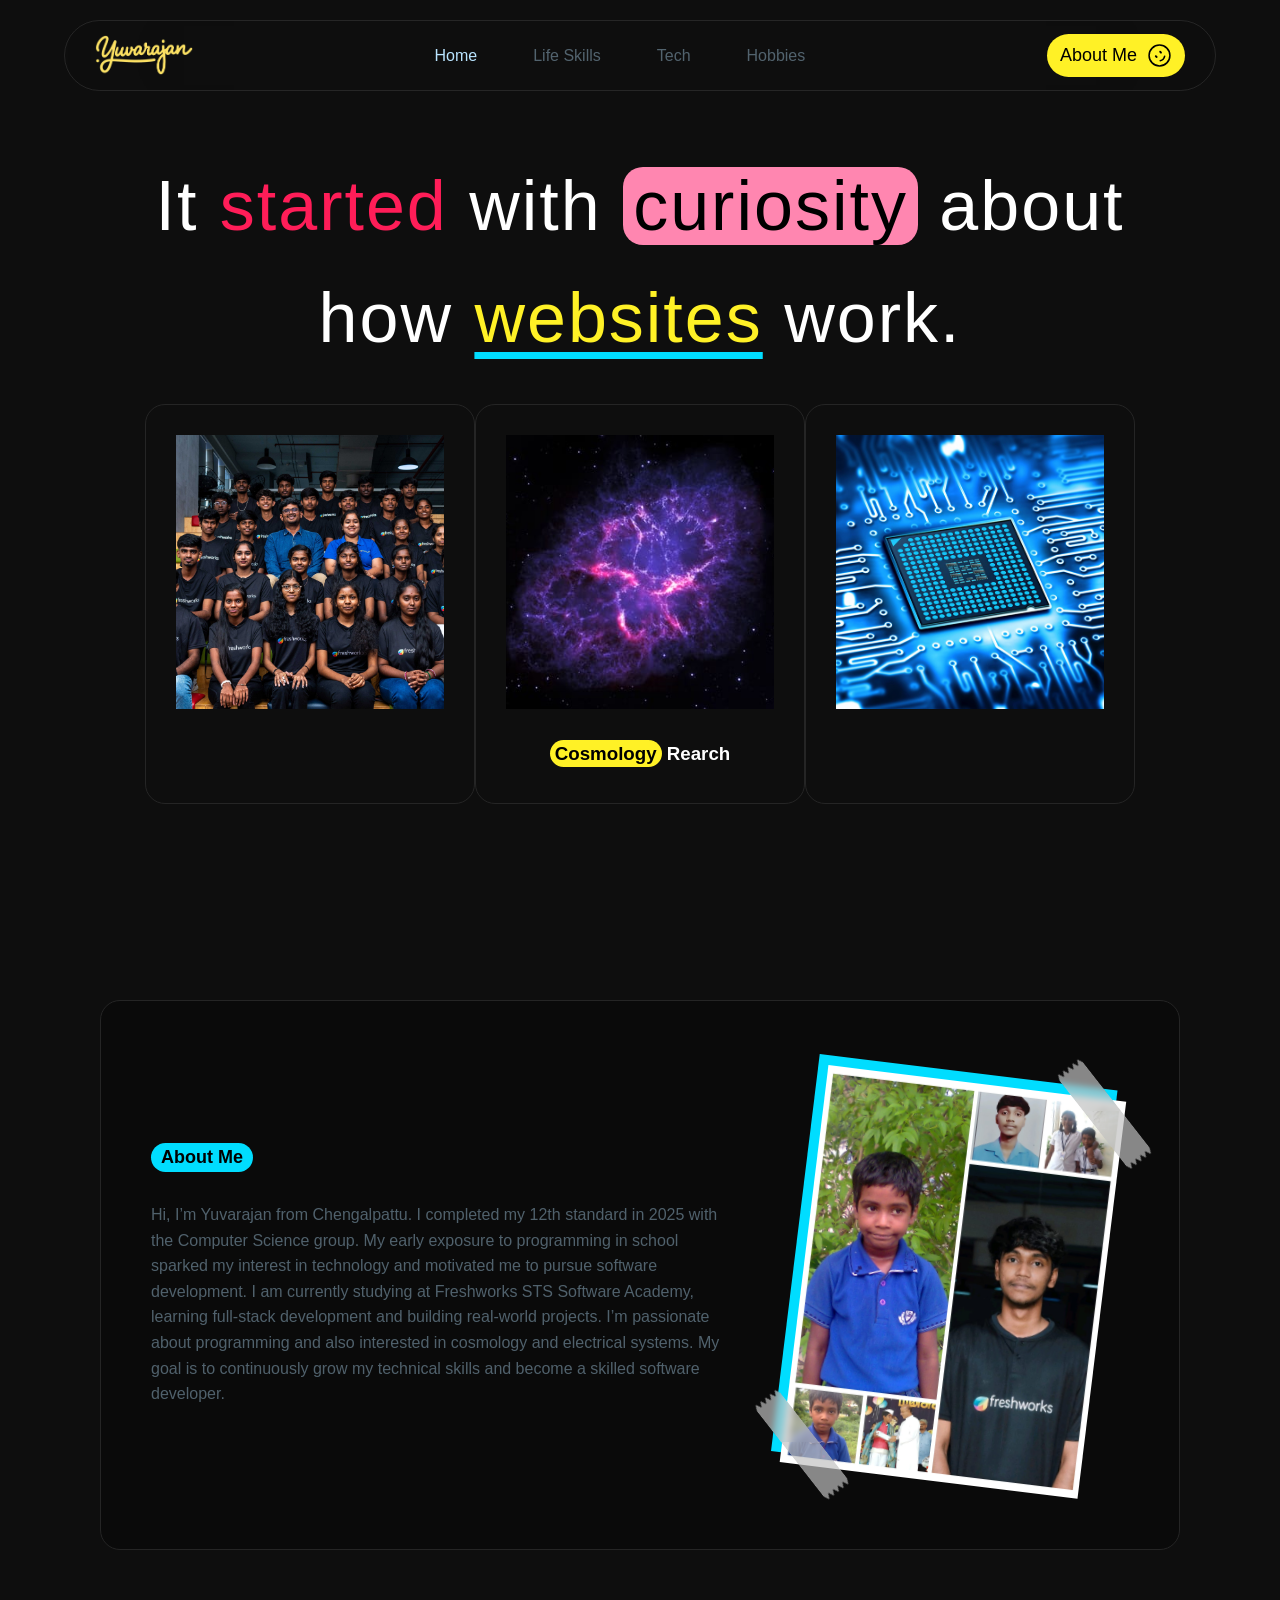
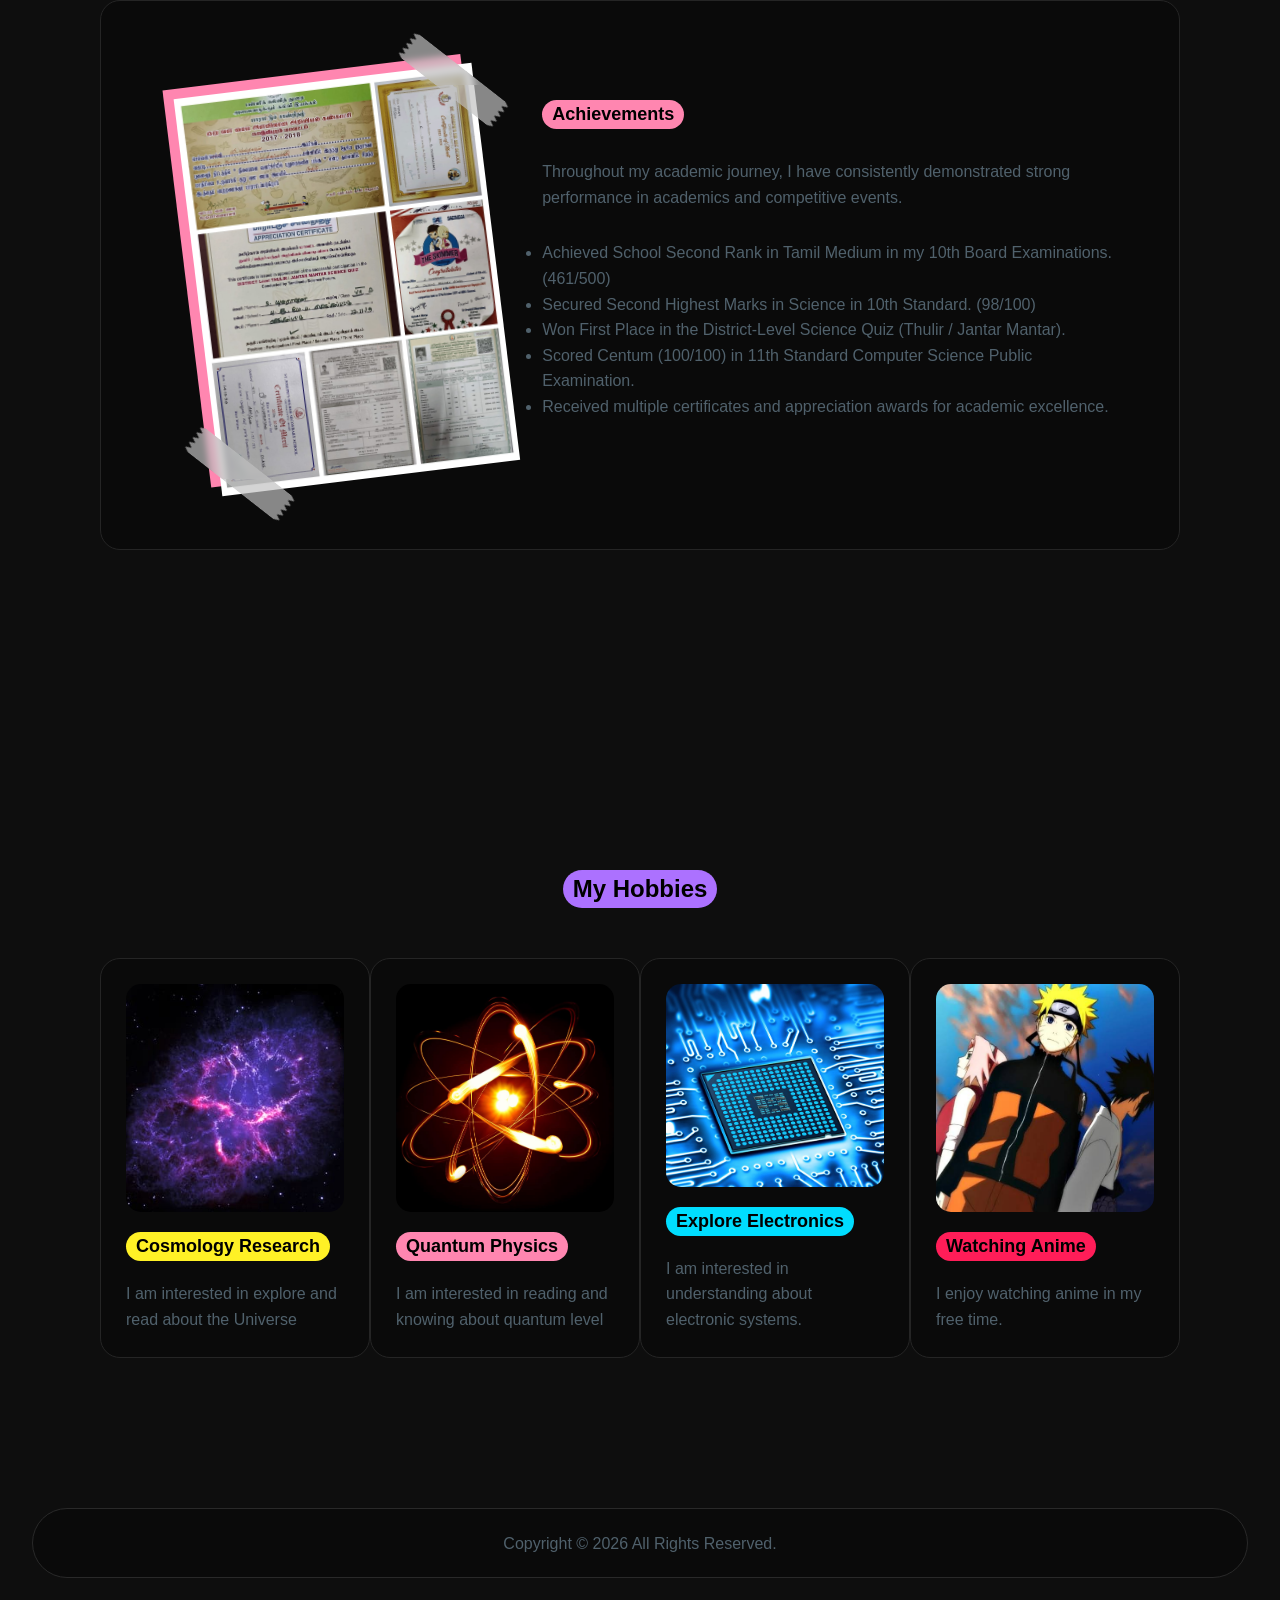
<file: page/aboutme.html>
<!DOCTYPE html>
<html lang="en">
<head>
    <meta charset="UTF-8">
    <meta name="viewport" content="width=device-width, initial-scale=1.0">
    <title>About Me</title>
    <link rel="stylesheet" href="../assets/style.css">
</head>
<body>
    <header class="header">
        <nav class="navbar opening-animation">
            <img class="nav-image" src="../images/navbar-image.png" alt="">
            <ul class="nav-links">
                <a href="../index.html#home" class="nav-link home active"><li>Home</li></a>
                <a href="../index.html#skills" class="nav-link skills"><li>Life Skills</li></a>
                <a href="../index.html#projects" class="nav-link projects"><li>Tech</li></a>
                <a href="#hobbies" class="nav-link hobbies"><li>Hobbies</li></a>
            </ul>
            <a href="" class="nav-link contact">
                <p>About Me</p>
                <svg xmlns="http://www.w3.org/2000/svg" width="25" height="25" viewBox="0 0 24 24"><!-- Icon from Solar by 480 Design - https://creativecommons.org/licenses/by/4.0/ --><g fill="none"><circle cx="12" cy="12" r="10" stroke="currentColor" stroke-width="1.5"/><path stroke="currentColor" stroke-linecap="round" stroke-width="1.5" d="M9 16c.85.63 1.885 1 3 1s2.15-.37 3-1"/><path fill="currentColor" d="M16 10.5c0 .828-.448 1.5-1 1.5s-1-.672-1-1.5s.448-1.5 1-1.5s1 .672 1 1.5"/><ellipse cx="9" cy="10.5" fill="currentColor" rx="1" ry="1.5"/></g></svg>
            </a>
        </nav>
    </header>

    <section class="about-hero-section section opening-animation">
        <p class="about-hero-title opening-animation">
            It 
            <span class="highlight" style="--highlight-color: var(--solid-red);">started</span> 
            with 
            <span class="badge" style="--badge-color: var(--solid-pink);" >curiosity</span> 
            about <br> how 
            <span class="underline highlight" style="--highlight-color: var(--yellow);">websites</span> 
            work.
        </p>
        <div class="photo-card-list">
            <div class="photo-card">
                <div class="photo-card-img-div">
                    <img src="../images/class_group_photo (1).jpg" alt="">
                </div>
                <!-- <h3>Watching <span class="highlight" style="--highlight-color: var(--solid-red)">Anime</span></h3> -->
            </div>
            <div class="photo-card">
                <div class="photo-card-img-div">
                    <img src="../images/cosmology.jpeg" alt="">
                </div>
                <h3><span class="badge" style="--badge-color: var(--yellow); padding: 3px 5px;">Cosmology</span> Rearch</h3>
            </div>
            <div class="photo-card">
                <div class="photo-card-img-div">
                    <img src="../images/electronics.png" alt="">
                </div>
            </div>
        </div>
    </section>
    
    <section class="about-section section">
        <div class="about-div section-div">
            <div class="about-cards-div">
                <div class="about-card about-me">
                    <div class="about-image-div" style="--about-img-bg: var(--solid-blue);">
                        <img src="../images/about-me.jpeg" alt="">
                    </div>
                    <div class="about-content">
                        <h3 class="badge" style="--badge-color: var(--solid-blue); font-size: large;">About Me</h3>
                        <p>
                            Hi, I’m Yuvarajan from Chengalpattu.
                            I completed my 12th standard in 2025 with the Computer Science group. 
                            My early exposure to programming in school sparked my interest in technology and motivated me to pursue software development.
                            I am currently studying at Freshworks STS Software Academy, learning full-stack development and building real-world projects. 
                            I’m passionate about programming and also interested in cosmology and electrical systems. 
                            My goal is to continuously grow my technical skills and become a skilled software developer.
                        </p>
                    </div>
                </div>
                <!-- <div class="about-card family">
                    <div class="about-image-div" style="--about-img-bg: var(--yellow);">
                        <img src="../images/family.jpeg" alt="">
                    </div>
                    <div class="about-content">
                        <h3 class="badge" style="--badge-color: var(--yellow); font-size: large;">Family</h3>
                        <p>
                            I come from an average middle-class family. 
                            My father works as a private bus driver, and my mother is a homemaker who takes care of our family with great dedication and love. 
                            I also have a married sister.
                            My family understands my interests and strongly believes in my ability to achieve a good position in life through my knowledge and hard work.
                            Their trust and support motivate me to work harder every day. 
                            I am determined to make them proud and take good care of them in the future, just as they have always taken care of me.
                        </p>
                    </div>
                </div> -->
                <div class="about-card achievements">
                        <div class="about-image-div" style="--about-img-bg: var(--solid-pink);">
                            <img src="../images/achievements.jpeg" alt="">
                        </div>
                        <div class="about-content">
                            <h3 class="badge" style="--badge-color: var(--solid-pink); font-size: large;">Achievements</h3>
                            <p>
                                Throughout my academic journey, I have consistently demonstrated strong performance in academics and competitive events.
                                <ul>
                                    <li>Achieved School Second Rank in Tamil Medium in my 10th Board Examinations. (461/500)</li>
                                    <li>Secured Second Highest Marks in Science in 10th Standard. (98/100)</li>
                                    <li>Won First Place in the District-Level Science Quiz (Thulir / Jantar Mantar).</li>
                                    <li>Scored Centum (100/100) in 11th Standard Computer Science Public Examination.</li>
                                    <li>Received multiple certificates and appreciation awards for academic excellence.</li>
                                </ul>
                            </p>
                        </div>
                </div>
            </div>
        </div>
    </section>

    <section class="hobbies-section section" id="hobbies">
            <div class="hobbies-div section-div">
                <h2 class="section-title hobbies-title badge" style="--badge-color: var(--solid-purple);">My Hobbies</h2>
                <div class="hobbies-cards-div">
                    <div class="hobby-card cosmology">
                        <div class="hobby-image-div">
                            <img src="../images/cosmology.jpeg" alt="">
                        </div>
                        <div class="hobby-content">
                            <h3 class="badge" style="--badge-color: var(--yellow); font-size: large;">Cosmology Research</h3>
                            <p>
                                I am interested in explore and read about the Universe
                            </p>
                        </div>
                    </div>
                    <div class="hobby-card quantum">
                            <div class="hobby-image-div">
                                <img src="../images/quantum.jpg" alt="">
                            </div>
                            <div class="hobby-content">
                                <h3 class="badge" style="--badge-color: var(--solid-pink); font-size: large;">Quantum Physics</h3>
                                <p>
                                    I am interested in reading and knowing about quantum level
                                </p>
                            </div>
                    </div>
                    <div class="hobby-card electronics">
                            <div class="hobby-image-div">
                                <img src="../images/electronics.png" alt="">
                            </div>
                            <div class="hobby-content">
                                <h3 class="badge" style="--badge-color: var(--solid-blue); font-size: large;">Explore Electronics</h3>
                                <p>
                                    I am interested in understanding about electronic systems.
                                </p>
                            </div>
                    </div>
                    <div class="hobby-card anime">
                            <div class="hobby-image-div">
                                <img src="../images/anime.jpeg" alt="">
                            </div>
                            <div class="hobby-content">
                                <h3 class="badge" style="--badge-color: var(--solid-red); font-size: large;">Watching Anime</h3>
                                <p>
                                    I enjoy watching anime in my free time.
                                </p>
                            </div>
                    </div>
                </div>
            </div>
        </section>

    <!-- <section class="about-section section" id="about">
            <div class="about-div section-div">
                <div class="about-content-div">
                    <h4 class="about-section-title">About Me</h4>
                    <p>
                        I recently completed my 12th standard in 2025 and am currently studying at Freshworks STS Software Academy with the goal of building a strong career in the IT industry. <br> <br>
                        My journey into web development started during my 11th standard, where I built my first full-stack project by learning from online tutorials. <br> <br> Since then, I’ve been consistently improving my skills by building real projects rather than just learning theory. <br> <br>
                        I have experience developing functional full-stack applications using Django and PostgreSQL, and I am currently expanding my backend knowledge by learning FastAPI. I enjoy understanding how systems work end-to-end—from database design to backend logic and frontend user experience.
                    </p>
                </div>
                <div class="about-image-div">
                    <img src="../images/collage1.jpeg" alt="">
                </div>
            </div>
    </section> -->


    <footer class="footer">
        <div class="bottom">
            <p>Copyright &copy; 2026 All Rights Reserved.</p>
        </div>
    </footer>
</body>
<svg width="0" height="0">
  <defs>
    <clipPath id="figureEight" clipPathUnits="objectBoundingBox">
      <!-- Relative path for a perfect 8 shape -->
      <path d="M 0.5,0 
               C 0.85,0 1,0.15 1,0.35 
               C 1,0.45 0.9,0.48 0.8,0.5 
               C 0.9,0.52 1,0.55 1,0.65 
               C 1,0.85 0.85,1 0.5,1 
               C 0.15,1 0,0.85 0,0.65 
               C 0,0.55 0.1,0.52 0.2,0.5 
               C 0.1,0.48 0,0.45 0,0.35 
               C 0,0.15 0.15,0 0.5,0 Z" />
    </clipPath>
  </defs>
</svg>
</html>
</file>
<file: assets/style.css>
*{
    padding: 0;
    margin: 0;
    box-sizing: border-box;
    line-height: 1.6em;
    scroll-behavior: smooth;
}
*::selection{
    background-color: transparent;
}
:root{
    /* Often Used Colors */
    --black: #000000;
    --dark: #0e0e0e;
    --light: white;
    --light-blue: #b9e4ff;
    --muted: #b9e4ff66;
    --deep-dark: #0a0a0a;
    --faded-dark: rgb(49, 35, 58);
    --border-color: rgb(37, 37, 37);

    /* Solid Colors */
    --yellow: #fff126;
    --solid-pink: rgb(255, 134, 176);
    --solid-blue: rgb(0, 221, 255);
    --solid-red: #ff1d58;
    --solid-green: rgb(125, 255, 125);
    --solid-purple: rgb(172, 113, 255);


    /* Cursors */
    --default: url("data:image/svg+xml,%3Csvg xmlns='http://www.w3.org/2000/svg' fill='rgb(255, 107, 159)' stroke='black' width='20px' height='20px' viewBox='0 0 24 24'%3E%3C!-- Icon from Fluent UI System Icons by Microsoft Corporation - https://github.com/microsoft/fluentui-system-icons/blob/main/LICENSE --%3E%3Cpath d='M7.921 2.3C6.936 1.532 5.5 2.234 5.5 3.482v17.009c0 1.422 1.795 2.046 2.677.93l4.19-5.3a1.65 1.65 0 0 1 1.295-.626h6.852c1.428 0 2.049-1.808.921-2.684z'/%3E%3C/svg%3E"), auto;
    --pointer: url("data:image/svg+xml,%3Csvg xmlns='http://www.w3.org/2000/svg' fill='rgb(0, 221, 255)' stroke='rgb(0, 221, 255)' width='22px' height='22px' viewBox='0 0 24 24'%3E%3C!-- Icon from Majesticons by Gerrit Halfmann - https://github.com/halfmage/majesticons/blob/main/LICENSE --%3E%3Cpath  stroke-linecap='round' stroke-linejoin='round' stroke-width='2' d='M11.5 22C4.7 22 3 16.333 3 13.5V10c0-.333.2-1 1-1s1 .667 1 1v2c0 .5.3 1.5 1.5 1.5S8 12.5 8 12V3c0-.333.2-1 1-1s1 .667 1 1v7c.5.5.8 1.2 2 0V8c0-.333.2-1 1-1s1 .667 1 1v1h1c0-.333.2-1 1-1s1 .667 1 1v1h1c0-.333.2-1 1-1s1 .667 1 1v3.5c0 2.833-1.7 8.5-8.5 8.5'/%3E%3C/svg%3E") ,pointer;
    --text: url("data:image/svg+xml,%3Csvg xmlns='http://www.w3.org/2000/svg' fill='rgb(255, 241, 38)' width='10px' height='20' viewBox='0 0 512 1024'%3E%3C!-- Icon from WebHostingHub Glyphs by WebHostingHub - https://scripts.sil.org/cms/scripts/page.php?site_id=nrsi&id=OFL --%3E%3Cpath d='M448 128h-64q-24 0-44 47.5T320 256v512q0 33 20 80.5t44 47.5h64q26 0 45 19t19 45.5t-19 45t-45 18.5h-96q-29 0-62.5-41.5T256 896q0 45-33.5 86.5T160 1024H64q-27 0-45.5-18.5T0 960.5T18.5 915T64 896h64q24 0 44-47.5t20-80.5V256q0-33-20-80.5T128 128H64q-27 0-45.5-18.5T0 64.5T18.5 19T64 0h96q27 0 61.5 41.5T256 128q0-45 34.5-86.5T352 0h96q26 0 45 19t19 45.5t-19 45t-45 18.5'/%3E%3C/svg%3E"), text;
    --open-url: url("data:image/svg+xml,%3Csvg xmlns='http://www.w3.org/2000/svg' width='70' height='30'%3E%3Crect width='100%25' height='100%25' rx='15' ry='15' fill='%23fff126'/%3E%3Ctext x='50%25' y='50%25' font-family='sans-serif' font-size='16' font-weight='bold' fill='black' text-anchor='middle' dominant-baseline='central'%3EVIEW%3C/text%3E%3C/svg%3E"), pointer;
    --greet: url("data:image/svg+xml,%3Csvg xmlns='http://www.w3.org/2000/svg' width='90' height='35'%3E%3Crect width='100%25' height='100%25' rx='20' ry='20' fill='rgb(255, 107, 159)'/%3E%3Ctext x='50%25' y='50%25' font-family='sans-serif' font-size='14' font-weight='bold' fill='black' text-anchor='middle' dominant-baseline='central'%3EHELLO :%29%3C/text%3E%3C/svg%3E"), pointer;

    /* Transistion Seconds */
    --smooth: .4s;
}
body{
    font-family: arial;
    background-color: var(--dark);
    color: var(--light);
    background-image: url("https://framerusercontent.com/images/SqZhSO3N2HT47F8EOm1BJc95c.svg?width=150&height=150");
    background-size: 50px;
    background-blend-mode: difference;
}
body,html{
    cursor: var(--default);
}
a,button{
    cursor: var(--pointer);
}
h1,h2,h3,h4,h5,h6,p,span{
    cursor: var(--text);
}


.opening-animation{
    /* opacity: 0;
    transform: scale(0); */
    transform-origin: top;
    animation: opening-animation .3s;
}

@keyframes opening-animation {
    from{
        opacity: 0.5;
        transform: scale(0.9);
    }
    to{
        opacity: 1;
        transform: scale(1);
    }
}

.arrival-animation{
    transform-origin: top;
    animation-timeline: view();
    animation-range: 0% cover 20%;
    animation: arrival .5s;
}

@keyframes arrival {
    from{
        opacity: 0;
        transform: translateY(100px);
    }
    to{
        opacity: 1;
        transform: translateY(0);
    }
}





/* Common Styling */
.section{
    display: block;
    padding: 100px;
    height: 100vh;
}
.section-title{
    margin: 20px 0;
    text-align: center;
}
a{
    text-decoration: none;
}
.highlight{
    color: var(--highlight-color);
}
.underline{
    text-decoration: underline var(--solid-blue);
    text-underline-offset: 10px;
}



/* Navigation Bar */
.navbar{
    display: flex;
    align-items: center;
    justify-content: space-between;
    backdrop-filter: blur(100px);
    position: fixed;
    top: 20px;
    z-index: 100;
    width: 90%;
    left: calc(100% - 95%);
    margin: 0 auto;
    padding: 13px 30px;
    border-radius: 100px;
    border: 1px solid rgba(96, 96, 96, 0.304);
}
.nav-image{
    height: 40px;
}
.nav-image:hover{
    cursor: var(--pointer);
}
.active{
    color: var(--light-blue) !important;
}
.nav-links{
    display: flex;
    list-style: none;
    font-size: medium;
    gap: 30px;
}
.nav-link{
    padding: 7px 13px;
    color: var(--muted);
    border-radius: 7px;
    transition: color var(--smooth), background-color var(--smooth);
}
.nav-link:hover{
    background-color: rgba(255, 255, 255, 0.075);
    color: var(--light-blue);
}
.nav-link.contact{
    display: flex;
    align-items: center;
    font-size: large;
    gap: 10px;
    color: var(--black);
    background-color: var(--yellow);
    padding: 7px 13px;
    border-radius: 50px;
    cursor: var(--pointer);
    transition: background-color var(--smooth);
}
.nav-link.contact > p{
    pointer-events: none;
}
.nav-link.nav-link.contact:hover{
    background-color: #ffdd00d0;
}
.nav-link.contact svg{
    transform: rotate(-45deg);
    transition: transform var(--smooth);
}
.nav-link.contact:hover svg{
    transform: rotate(45deg);
}



/* Hero Section */

.hero-section{
    display: flex;
    flex-direction: column;
    justify-content: center;
    align-items: center;
    gap: 30px;

}
.hero-title{
    margin-top: 50px;
    font-size: 70px;
    letter-spacing: 2px;
    text-align: center;
}
.hero-content-div{
    display: flex;
    justify-content: center;
    gap: 80px;
}
.my-image-div{
    height: 430px;
    width: 330px;
    background-color: var(--solid-green);
    padding: 8px 10px;
    clip-path: url(#figureEight);
    
}
.my-image-div img{
    height: 410px;
    clip-path: url(#figureEight);
    width: 310px;
    object-fit: cover;
}
.hero-content{
    display: flex;
    flex-direction: column;
    justify-content: center;
    gap: 30px;
}

.contact-div{
    display: flex;
    align-items: center;
    gap: 30px;
}
.contact-div div{
    display: flex;
    justify-content: center;
    align-items: center;
    color: var(--solid-blue);
    border-radius: 50%;
    height: 50px;
    width: 50px;
    cursor: var(--pointer);
    transition: transform .3s;
}
.contact-div .email{
    border: 2px solid var(--solid-blue);
    color: var(--solid-blue);
}
.contact-div .github{
    border: 2px solid var(--solid-pink);
    color: var(--solid-pink);
}
.contact-div .linkedin{
    border: 2px solid var(--yellow);
    color: var(--yellow);
}

.contact-div .email:hover{
    transform: scale(1.07)
}
.contact-div .github:hover{
    transform: scale(1.07);
}
.contact-div .linkedin:hover{
    transform: scale(1.07);   
}
.mywork-btn{
    display: inline-flex;
    align-items: center;
    gap: 5px;
    padding: 10px 15px;
    border-radius: 20px;
    color: var(--black);
    background-color: var(--solid-pink);
}


/* .hero-section,
.about-section{
    display: flex;
    align-items: center;
}
.hero-div{
    display: flex;
    align-items: center;
    justify-content: space-around;
    width: 100%;
    height: fit-content;
}
.hero-content-div{
    display: flex;
    flex-direction: column;
    gap: 25px;
}
 */
/* .hero-image-div{
    width: 560px;
    height: 320px;
    position: relative;
}
.hero-image-div img{
    height: inherit;
    width: inherit;
    border-radius: 10px;
    object-fit: cover;
    object-position: center;
}
.hero-image-div::before{
    content: "";
    position: absolute;
    height: 100%;
    width: 100%;
    inset: -2px;
    border-radius: 10px;
    padding: 2px;
    background: conic-gradient(red,blue,green,red);
    filter: blur(8px);
    z-index: -1;
} */
.hero-image-div{
    height: 500px;
    width: 400px;
    background-color: var(--solid-blue);
    transform: rotate(7deg);
    cursor: var(--greet);
}
.hero-image-div img{
    margin: 20px;
    object-fit: cover;
    object-position: center;
    height: calc(400px - 40px);
    width: calc(400px - 40px);
}
.hero-image-div::before,
.hero-image-div::after{
    content: "";
    position: absolute;
    background-color: rgba(192, 192, 192, 0.685);
    height: 30px;
    width: 120px;
    transform: rotate(45deg);
    clip-path: polygon(
        5% 0%, 95% 0%,                       /* Top Edge */
        100% 10%, 95% 20%, 100% 30%, 95% 40%, 100% 50%, 95% 60%, 100% 70%, 95% 80%, 100% 90%, 95% 100%, /* Right spikes */
        5% 100%,                             /* Bottom Edge */
        0% 90%, 5% 80%, 0% 70%, 5% 60%, 0% 50%, 5% 40%, 0% 30%, 5% 20%, 0% 10%, 5% 0% /* Left spikes */
    );
    backdrop-filter: blur(3px);
}
.hero-image-div::before{
    left: -40px;
    bottom: 5px;
}
.hero-image-div::after{
    top: 5px;
    right: -40px;
}





/* Skill Section */
.skills-section{
    height: fit-content;
}
.technical-skills-div,
.life-skills-div{
    display: flex;
    flex-wrap:wrap;
    gap: 40px;
    width: 100%;
    /* view-timeline-name: --parent-view; */
}
.skills-card{
    display: flex;
    flex-direction: column;
    gap: 30px;
    padding: 30px;
    flex-grow: 1;
    height: fit-content;
    width: 300px;
    /* backdrop-filter: blur(100px); */
    background-color: var(--deep-dark);
    border-radius: 20px;
    border: 1px solid var(--border-color);
}
.bar{
    background-color: var(--dark);
    padding: 5px 15px;
    border-radius: 200px;
    position: relative;
    overflow: clip;
    view-timeline: --parent-view;
}
.bar::before{
    content: "";
    background-color: var(--bar-color);
    position: absolute;
    border-radius: inherit;
    top: 0;
    left: 0;
    width: var(--level);
    height: 100%;
    z-index: 0;

     /* Apply the animation */
    animation: grow 2s ease-in-out;
    
    /* LINK TO VIEWPORT: Starts when element top hits screen bottom */
    animation-timeline: --parent-view;
    
    /* DEFINE RANGE: entry 0% (enters bottom) to entry 100% (fully visible) */
    animation-range: 0% cover 25%;
}

@keyframes grow {
    from { width: 0; }    
    to { width: var(--level); }
}

.skill-header{
    display: flex;
    align-items: center;
    justify-content: space-between;
    position: relative;
    z-index: 1;
    color: #000000;
}






/* Projects Section */
.projects-section{
    height: fit-content;
}
.projects-section .section-title{
    margin-top: 50px;
}
.projects-cards-div{
    display: flex;
    flex-wrap: wrap;
    justify-content: center;
    gap: 50px;
    margin: 50px 0;
}
.project-card{
    display: flex;
    flex-direction: column;
    justify-content: space-between;
    padding: 25px;
    height: 540px;
    width: 380px;
    background-color: var(--deep-dark);
    border-radius: 20px;
    border: 1px solid var(--border-color);
    transition: scale var(--smooth);
}
.tech-projects .project-card{
    cursor: var(--open-url);
}
.project-card:hover{
    scale: 1.02;
}
.project-card:hover .project-img-div{
    scale: .9;
}



.project-img-div{
    width: 330px;
    height: 200px;
    overflow: hidden;
    border-radius: 15px;
    transition: scale var(--smooth);
}
.project-img-div img{
    height: inherit;
    width: inherit;
    object-fit: cover;
    object-position: center;
}
.project-description{
    pointer-events: none;
    color: var(--muted);
}
.tech-stacks{
    display: flex;
    flex-wrap: wrap;
    gap: 10px;
}
.badge{
    width: fit-content;
    pointer-events: none;
    color: var(--black);
    padding: 0 10px;
    border-radius: 20px;
    background-color: var(--badge-color);
}

.life-skill-projects .project-img-div{
    height: 250px;
}





/* Hoobies Section */
.hobbies-section{
    height: fit-content;
}
.hobbies-div{
    display: flex;
    flex-direction: column;
    gap: 30px;
    margin-top: 100px;
}
.hobbies-title{
    align-self: center;
}
.hobbies-cards-div{
    display: flex;
    justify-content: space-between;
}
.hobby-card{
    height: 400px;
    width: 300px;
    padding: 25px;
    background-color: var(--deep-dark);
    border: 1px solid var(--border-color);
    border-radius: 20px;
    display: flex;
    flex-direction: column;
    gap: 20px;
    transition: scale var(--smooth);
}
.hobby-card:hover .hobby-image-div{
    scale: 0.9;
}
.hobby-card:hover{
    scale: 1.02;
}
.hobby-image-div{
    border-radius: 15px;
    overflow: hidden;
    height: 240px;
    width: 100%;
    background-color: #666666;
    transition: scale var(--smooth);
}
.hobby-image-div img{
    height: inherit;
    width: inherit;
    object-fit: cover;
    object-position: center;
}
.hobby-content{
    display: flex;
    flex-direction: column;
    gap: 20px;
    color: var(--muted);
}

/* .footer{
    width: 100%;
    height: 400px;
    background-color: var(--deep-dark);
    color: var(--muted);
}
.top{
    padding: 30px;
    height: 320px;
} */

.contact-section{
    display: flex;
    justify-content: center;
}
.contact-section .contact-div{
    height: 300px;
    width: 95%;
    border-radius: 50px;
    background-color: rgb(185, 228, 255);
}
.footer{
    display: flex;
    justify-content: center;
    margin-top: 50px;
}
.bottom{
    height: 70px;
    width: 95%;
    text-align: center;
    border: 1px solid rgb(41, 41, 41);
    border-radius: 100px;
    background-color: var(--deep-dark);
}
.bottom>p{
    color: var(--muted);
    line-height: 70px;
}




/* About Page */
.about-hero-section{
    text-align: center;
}
.about-hero-title{
    margin-top: 50px;
    font-size: 70px;
    letter-spacing: 2px;
}
.photo-card-list{
    display: flex;
    justify-content: center;
}
.photo-card-list .photo-card:first-child{
    animation: first-card 3s infinite ease-in-out;
}
.photo-card-list .photo-card:nth-child(2){
    animation: second-card 4s infinite ease-in-out;
}
.photo-card-list .photo-card:last-child{
    animation: third-card 5s infinite ease-in-out;
}

@keyframes first-card {
    0%{
        transform: rotate(10deg) translateY(10px);
    }
    50%{
        transform: rotate(10deg) translateY(0px);
    }
    100%{
        transform: rotate(10deg) translateY(10px);
    }
}
@keyframes second-card {
    0%{
        transform: rotate(-5deg) translate(-25px) translateY(-10px);
    }
    50%{
        transform: rotate(-5deg) translate(-28px) translateY(0px);
    }
    100%{
        transform: rotate(-5deg) translate(-25px) translateY(-10px);
    }
}
@keyframes third-card {
    0%{
        transform: rotate(10deg) translate(-50px) translateY(20px);
    }
    50%{
        transform: rotate(10deg) translate(-40px) translateY(-5px);
    }
    100%{
        transform: rotate(10deg) translate(-50px) translateY(20px);
    }
}

.photo-card{
    height: 400px;
    width: 330px;
    margin-top: 30px;
    padding: 30px;
    background-color: var(--dark);
    border-radius: 20px;
    border: 1px solid var(--border-color);
}
.photo-card-img-div{
    width: 100%;
    height: 90%;
    overflow: hidden;
}
.photo-card-img-div img{
    height: inherit;
    width: inherit;
    object-fit: cover;
    object-position: center;
}

.about-section{
    height: fit-content;
}
.about-div{
    display: flex;
    gap: 100px;
}
.about-title{
    text-wrap-mode: nowrap;
    height: min-content;
    position: sticky;
    top: 180px;
}
.about-cards-div{
    display: flex;
    flex-direction: column;
    gap: 50px;
}
.about-card{
    height: 550px;
    position: sticky;
    display: flex;
    justify-content: space-between;
    align-items: center;
    gap: 50px;
    width: 100%;
    padding: 50px;
    border-radius: 20px;
    border: 1px solid var(--border-color);
    background-color: var(--deep-dark);
}
.about-card:nth-child(odd){
    flex-direction: row-reverse;
}
.about-card.about-me{
    top: 180px;
}
.about-card.family{
    top: 210px; 
}
.about-card.achievements{
    top: 240px;
}
/* .about-image-div{
    border-radius: 20px;
    overflow: hidden;
    height: 100%;
    padding-inline: 20px;
    background-color: #ffffff;
}
.about-image-div img{
    height: inherit;
    width: inherit;
    object-fit: cover;
    object-position: center;
} */
.about-content{
    flex-shrink: 0;
    color: var(--muted);
    width: 60%;
    display: flex;
    flex-direction: column;
    gap: 30px;
}





/* .about-div{
    display: flex;
    align-items: center;
    justify-content: space-evenly;
    background-color: var(--deep-dark);
    height: 100%;
    width: 100%;
    border: 1px solid var(--border-color);
    border-radius: 20px;
}
.about-content-div{
    max-width: 50%;
}
.about-section-title{
    background-color: var(--yellow);
    font-size: 25px;
    color: var(--black);
    display: inline-block;
    padding: 2px 15px;
    border-radius: 50px;
    margin: 20px auto;
} */
.about-image-div{
    height: 400px;
    padding: 10px;
    width: 300px;
    background-color: var(--about-img-bg);
    transform: rotate(-7deg) translateX(35px);
}

.about-card:nth-child(odd) .about-image-div{
    transform: rotate(7deg) translateX(-35px);

}
.about-image-div img{
    object-fit: cover;
    object-position: center;
    height: inherit;
    width: inherit
}
.about-image-div::before,
.about-image-div::after{
    content: "";
    position: absolute;
    background-color: rgba(192, 192, 192, 0.685);
    height: 30px;
    width: 120px;
    transform: rotate(45deg);
    clip-path: polygon(
        5% 0%, 95% 0%,                      
        100% 10%, 95% 20%, 100% 30%, 95% 40%, 100% 50%, 95% 60%, 100% 70%, 95% 80%, 100% 90%, 95% 100%, 
        5% 100%,                             
        0% 90%, 5% 80%, 0% 70%, 5% 60%, 0% 50%, 5% 40%, 0% 30%, 5% 20%, 0% 10%, 5% 0%
    );
    backdrop-filter: blur(3px);
}
.about-image-div::before{
    left: -30px;
    bottom: -5px;
}
.about-image-div::after{
    top: 10px;
    right: -50px;
}
</file>
